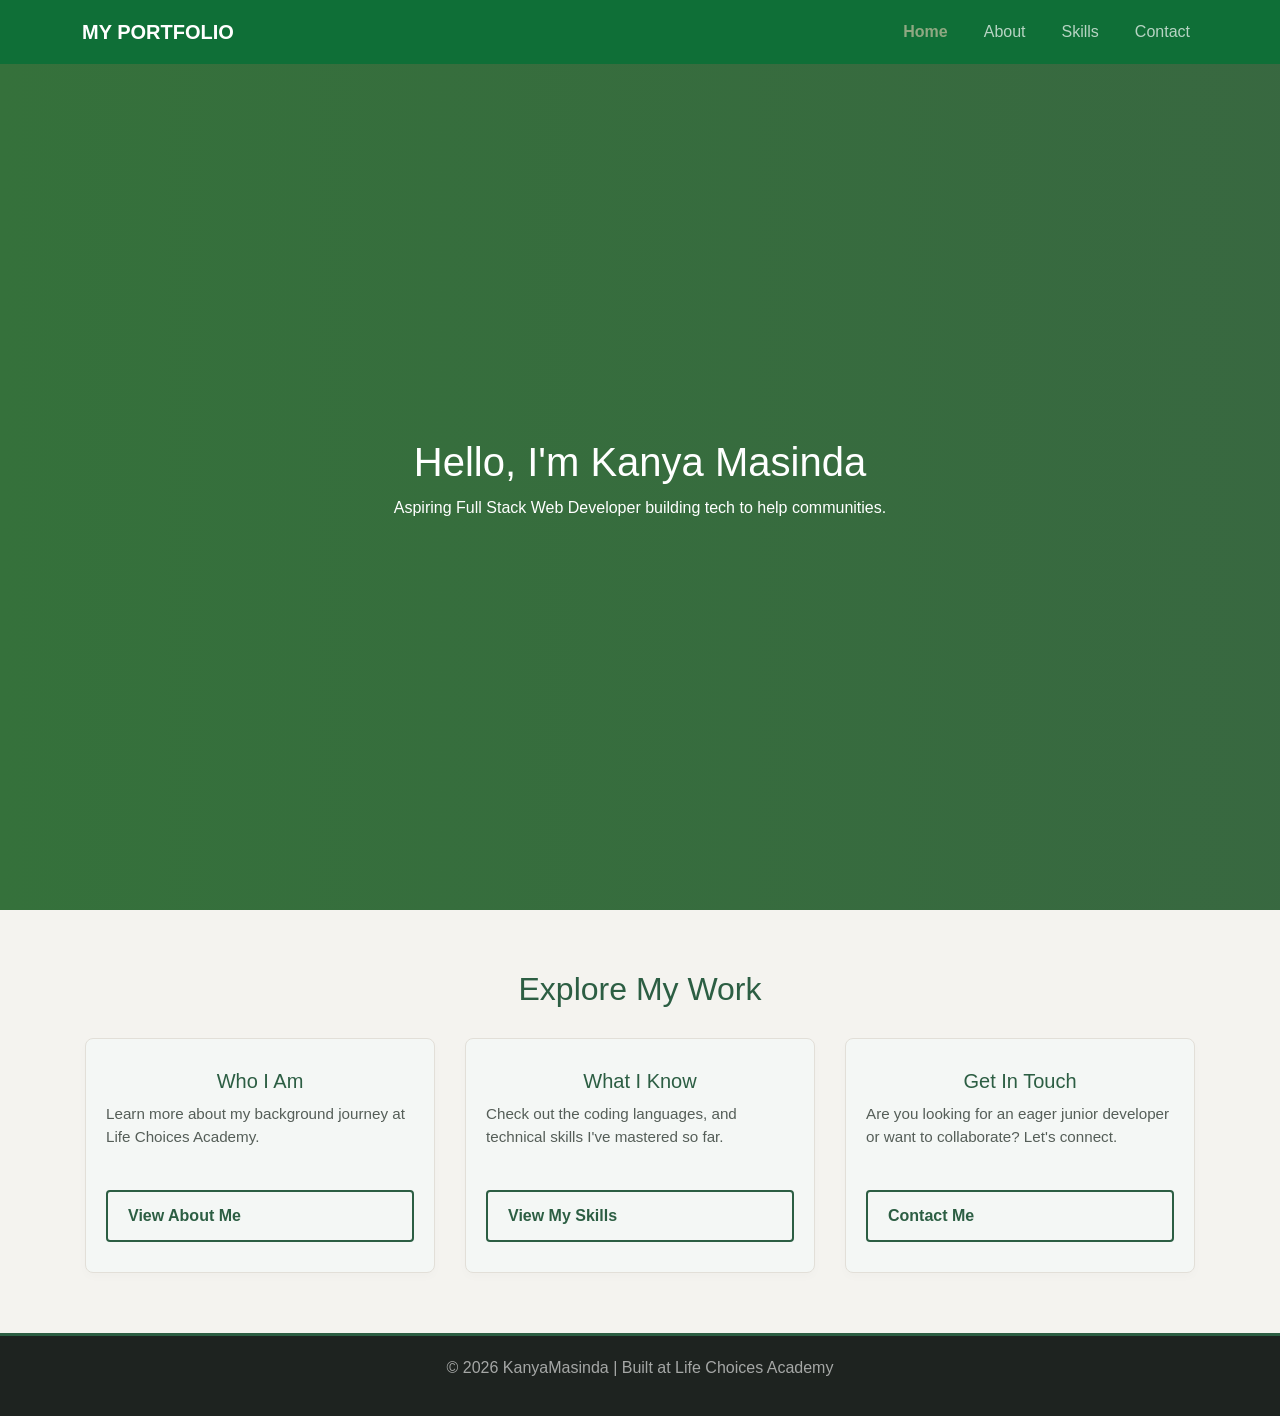
<file: index.html>
<!doctype html>
<html lang="en">
  <head>
    <meta charset="UTF-8" />
    <meta name="viewport" content="width=device-width, initial-scale=1.0" />
    <title>Kanya | Portfolio Home</title>
    <link
      href="https://cdn.jsdelivr.net/npm/bootstrap@5.3.0/dist/css/bootstrap.min.css"
      rel="stylesheet"
    />
    <link rel="stylesheet" href="styles.css" />
  </head>
  <body>
    <nav class="navbar navbar-expand-lg navbar-dark bg-dark-green">
      <div class="container">
        <a class="navbar-brand" href="index.html">MY PORTFOLIO</a>
        <button
          class="navbar-toggler"
          type="button"
          data-bs-toggle="collapse"
          data-bs-target="#navbarNav"
          aria-controls="navbarNav"
          aria-expanded="false"
          aria-label="Toggle navigation"
        >
          <span class="navbar-toggler-icon"></span>
        </button>
        <div class="collapse navbar-collapse" id="navbarNav">
          <ul class="navbar-nav ms-auto">
            <li class="nav-item">
              <a class="nav-link active" href="index.html">Home</a>
            </li>
            <li class="nav-item">
              <a class="nav-link" href="about.html">About</a>
            </li>
            <li class="nav-item">
              <a class="nav-link" href="skills.html">Skills</a>
            </li>
            <li class="nav-item">
              <a class="nav-link" href="contact.html">Contact</a>
            </li>
          </ul>
        </div>
      </div>
    </nav>

    <header class="hero index-hero">
      <div class="container">
        <div class="hero-avatar-wrapper"></div>
        <h1>Hello, I'm Kanya Masinda</h1>
        <p>
          Aspiring Full Stack Web Developer building tech to help communities.
        </p>
      </div>
    </header>

    <main class="container content-padding">
      <h2 class="section-heading text-center-align">Explore My Work</h2>
      <div class="cards-grid">
        <div class="custom-card index-card">
          <h3 class="card-title">Who I Am</h3>
          <p class="card-text">
            Learn more about my background journey at Life Choices Academy.
          </p>
          <a href="about.html" class="card-link-btn">View About Me</a>
        </div>

        <div class="custom-card index-card">
          <h3 class="card-title">What I Know</h3>
          <p class="card-text">
            Check out the coding languages, and technical skills I've mastered
            so far.
          </p>
          <a href="skills.html" class="card-link-btn">View My Skills</a>
        </div>

        <div class="custom-card index-card">
          <h3 class="card-title">Get In Touch</h3>
          <p class="card-text">
            Are you looking for an eager junior developer or want to
            collaborate? Let's connect.
          </p>
          <a href="contact.html" class="card-link-btn">Contact Me</a>
        </div>
      </div>
    </main>

    <footer class="footer">
      <p>&copy; 2026 KanyaMasinda | Built at Life Choices Academy</p>
    </footer>

    <script src="https://cdn.jsdelivr.net/npm/bootstrap@5.3.0/dist/js/bootstrap.bundle.min.js"></script>
  </body>
</html>
</file>
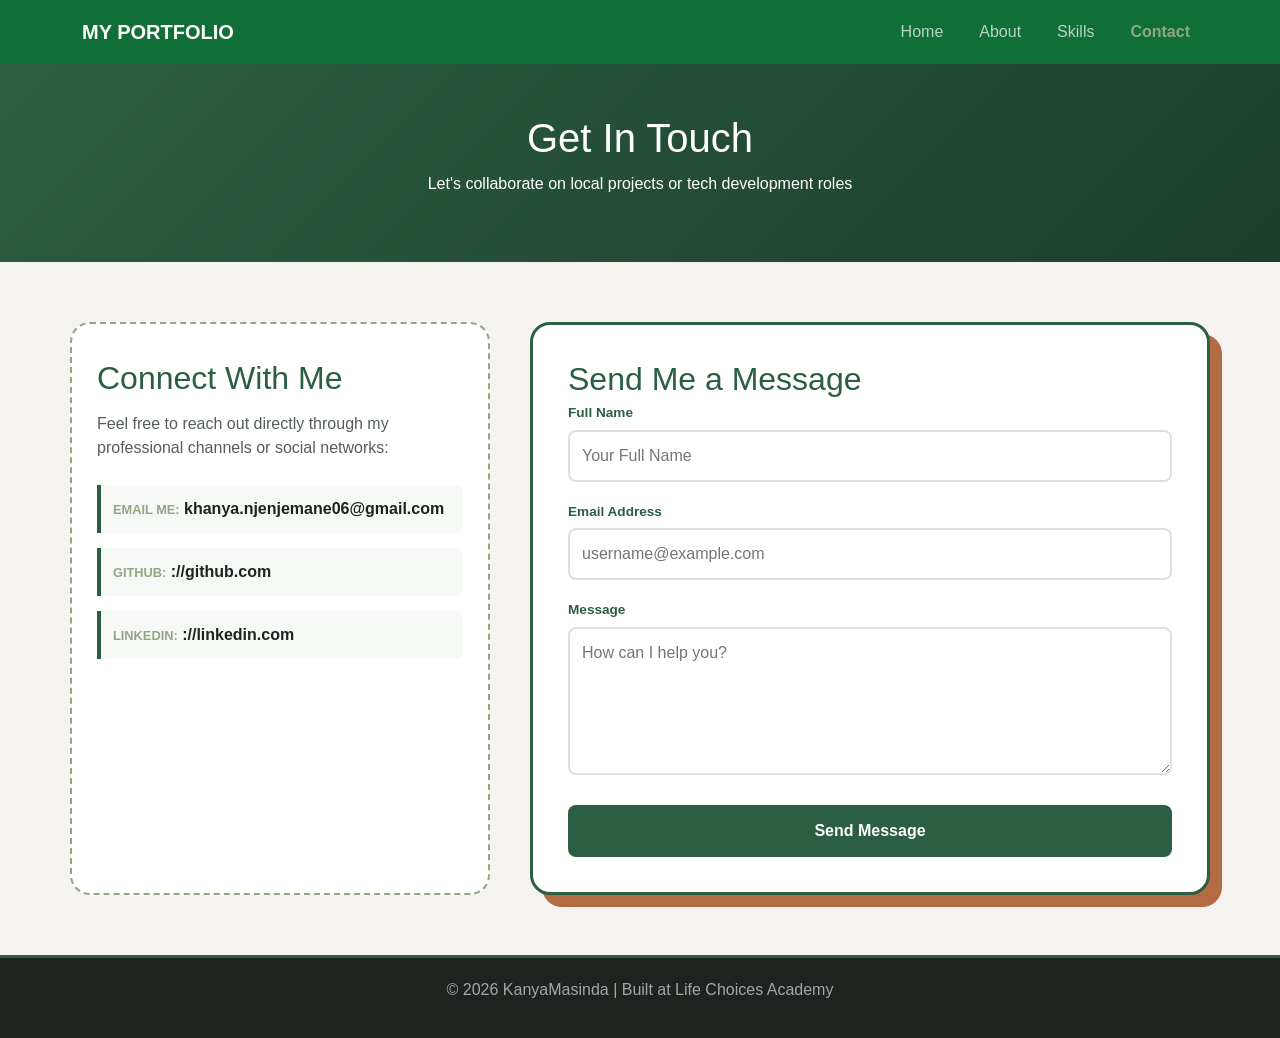
<file: contact.html>
<!doctype html>
<html lang="en">
  <head>
    <meta charset="UTF-8" />
    <meta name="viewport" content="width=device-width, initial-scale=1.0" />
    <title>Kanya | Contact Me</title>
    <link
      href="https://cdn.jsdelivr.net/npm/bootstrap@5.3.0/dist/css/bootstrap.min.css"
      rel="stylesheet"
    />
    <link rel="stylesheet" href="styles.css" />
  </head>
  <body>
    <nav class="navbar navbar-expand-lg navbar-dark bg-dark-green">
      <div class="container">
        <a class="navbar-brand" href="index.html">MY PORTFOLIO</a>
        <button
          class="navbar-toggler"
          type="button"
          data-bs-toggle="collapse"
          data-bs-target="#navbarNav"
          aria-controls="navbarNav"
          aria-expanded="false"
          aria-label="Toggle navigation"
        >
          <span class="navbar-toggler-icon"></span>
        </button>
        <div class="collapse navbar-collapse" id="navbarNav">
          <ul class="navbar-nav ms-auto">
            <li class="nav-item">
              <a class="nav-link" href="index.html">Home</a>
            </li>
            <li class="nav-item">
              <a class="nav-link" href="about.html">About</a>
            </li>
            <li class="nav-item">
              <a class="nav-link" href="skills.html">Skills</a>
            </li>
            <li class="nav-item">
              <a class="nav-link active" href="contact.html">Contact</a>
            </li>
          </ul>
        </div>
      </div>
    </nav>

    <header class="hero">
      <div class="container">
        <h1>Get In Touch</h1>
        <p>Let's collaborate on local projects or tech development roles</p>
      </div>
    </header>

    <main class="container content-padding split-contact-container">
      <div class="info-sidebar">
        <h2>Connect With Me</h2>
        <p class="sidebar-intro">
          Feel free to reach out directly through my professional channels or
          social networks:
        </p>

        <div class="info-links-list">
          <div class="info-item">
            <span class="info-label">Email Me:</span>
            <a href="mailto:khanya.njenjemane06@gmail.com" class="info-link"
              >khanya.njenjemane06@gmail.com</a
            >
          </div>

          <div class="info-item">
            <span class="info-label">GitHub:</span>
            <a
              href="https://github.com/Kanya233"
              target="_blank"
              rel="noopener"
              class="info-link"
              >://github.com</a
            >
          </div>

          <div class="info-item">
            <span class="info-label">LinkedIn:</span>
            <a
              href="https://www.linkedin.com/in/kanya-masinda-436799413/"
              target="_blank"
              rel="noopener"
              class="info-link"
              >://linkedin.com</a
            >
          </div>
        </div>
      </div>

      <div class="form-container">
        <h2>Send Me a Message</h2>

        <form
          action="https://formspree.io/f/xgobkygd"
          method="POST"
          class="contact-form"
        >
          <div class="form-group">
            <label for="name">Full Name</label>
            <input
              type="text"
              id="name"
              name="name"
              placeholder="Your Full Name"
              required
            />
          </div>

          <div class="form-group">
            <label for="email">Email Address</label>
            <input
              type="email"
              id="email"
              name="email"
              placeholder="username@example.com"
              required
            />
          </div>

          <div class="form-group">
            <label for="message">Message</label>
            <textarea
              id="message"
              name="message"
              rows="5"
              placeholder="How can I help you?"
              required
            ></textarea>
          </div>

          <button type="submit" class="submit-btn">Send Message</button>
        </form>
      </div>
    </main>

    <footer class="footer">
      <p>&copy; 2026 KanyaMasinda | Built at Life Choices Academy</p>
    </footer>

    <script src="https://cdn.jsdelivr.net/npm/bootstrap@5.3.0/dist/js/bootstrap.bundle.min.js"></script>
  </body>
</html>
</file>
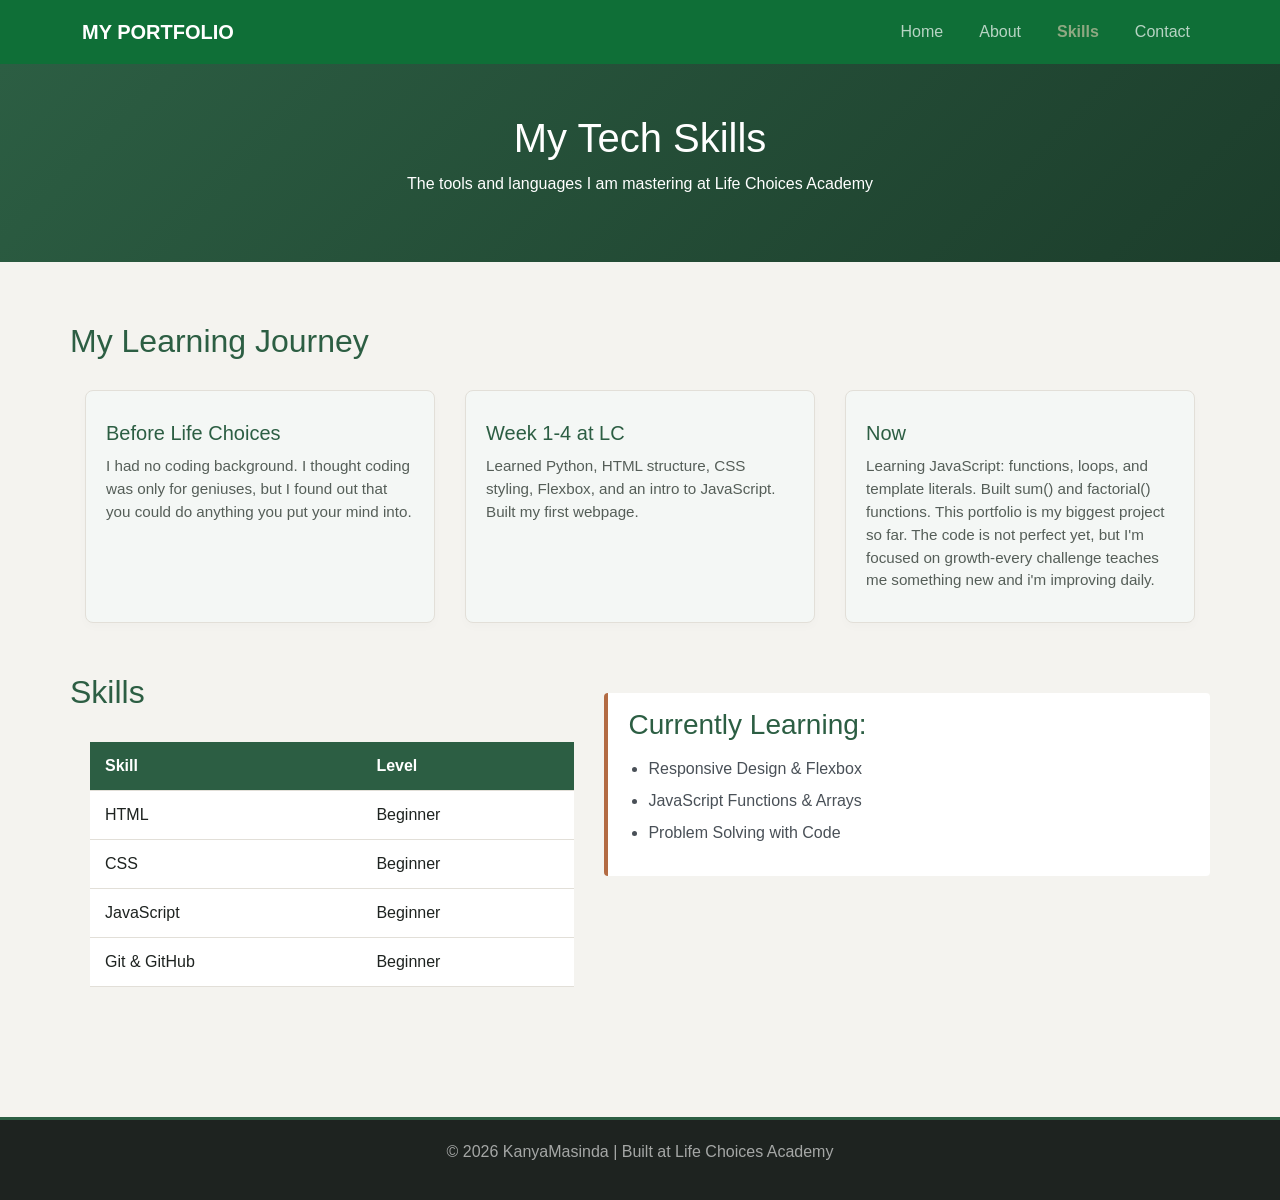
<file: skills.html>
<!doctype html>
<html lang="en">
  <head>
    <meta charset="UTF-8" />
    <meta name="viewport" content="width=device-width, initial-scale=1.0" />
    <title>Kanya | Skills</title>
    <link
      href="https://cdn.jsdelivr.net/npm/bootstrap@5.3.0/dist/css/bootstrap.min.css"
      rel="stylesheet"
    />
    <link rel="stylesheet" href="styles.css" />
  </head>
  <body>
    <nav class="navbar navbar-expand-lg navbar-dark bg-dark-green">
      <div class="container">
        <a class="navbar-brand" href="index.html">MY PORTFOLIO</a>
        <button
          class="navbar-toggler"
          type="button"
          data-bs-toggle="collapse"
          data-bs-target="#navbarNav"
          aria-controls="navbarNav"
          aria-expanded="false"
          aria-label="Toggle navigation"
        >
          <span class="navbar-toggler-icon"></span>
        </button>
        <div class="collapse navbar-collapse" id="navbarNav">
          <ul class="navbar-nav ms-auto">
            <li class="nav-item">
              <a class="nav-link" href="index.html">Home</a>
            </li>
            <li class="nav-item">
              <a class="nav-link" href="about.html">About</a>
            </li>
            <li class="nav-item">
              <a class="nav-link active" href="skills.html">Skills</a>
            </li>
            <li class="nav-item">
              <a class="nav-link" href="contact.html">Contact</a>
            </li>
          </ul>
        </div>
      </div>
    </nav>

    <header class="hero">
      <div class="container">
        <h1>My Tech Skills</h1>
        <p>The tools and languages I am mastering at Life Choices Academy</p>
      </div>
    </header>

    <main class="container content-padding">
      <section class="section-block">
        <h2 class="section-heading">My Learning Journey</h2>
        <div class="cards-grid">
          <div class="custom-card">
            <h3 class="card-title">Before Life Choices</h3>
            <p class="card-text">
              I had no coding background. I thought coding was only for
              geniuses, but I found out that you could do anything you put your
              mind into.
            </p>
          </div>

          <div class="custom-card">
            <h3 class="card-title">Week 1-4 at LC</h3>
            <p class="card-text">
              Learned Python, HTML structure, CSS styling, Flexbox, and an intro
              to JavaScript. Built my first webpage.
            </p>
          </div>

          <div class="custom-card">
            <h3 class="card-title">Now</h3>
            <p class="card-text">
              Learning JavaScript: functions, loops, and template literals.
              Built sum() and factorial() functions. This portfolio is my
              biggest project so far. The code is not perfect yet, but I'm
              focused on growth-every challenge teaches me something new and i'm
              improving daily.
            </p>
          </div>
        </div>
      </section>

      <section class="section-block skills-split">
        <div class="table-container">
          <h2 class="section-heading">Skills</h2>
          <table class="custom-table">
            <thead>
              <tr>
                <th>Skill</th>
                <th>Level</th>
              </tr>
            </thead>
            <tbody>
              <tr>
                <td>HTML</td>
                <td>Beginner</td>
              </tr>
              <tr>
                <td>CSS</td>
                <td>Beginner</td>
              </tr>
              <tr>
                <td>JavaScript</td>
                <td>Beginner</td>
              </tr>
              <tr>
                <td>Git & GitHub</td>
                <td>Beginner</td>
              </tr>
            </tbody>
          </table>
        </div>

        <div class="profile-text-block">
          <div class="goal-card learning-box">
            <h3>Currently Learning:</h3>
            <ul>
              <li>Responsive Design & Flexbox</li>
              <li>JavaScript Functions & Arrays</li>
              <li>Problem Solving with Code</li>
            </ul>
          </div>
        </div>
      </section>
    </main>

    <footer class="footer">
      <p>&copy; 2026 KanyaMasinda | Built at Life Choices Academy</p>
    </footer>

    <script src="https://cdn.jsdelivr.net/npm/bootstrap@5.3.0/dist/js/bootstrap.bundle.min.js"></script>
  </body>
</html>
</file>
<file: styles.css>
/* 1. Earthy Theme Colors & Core Layout Rules*/
* {
  margin: 0;
  padding: 0;
  box-sizing: border-box;
}

body {
  font-family: "Arial", sans-serif;
  background-color: #f4f3ef;
  color: #1e2320;
  display: flex;
  flex-direction: column;
  min-height: 100vh;
}

.container {
  width: 90%;
  max-width: 1140px;
  margin: 0 auto;
}

.content-padding {
  padding: 60px 0;
}

.section-block {
  margin-bottom: 50px;
}

.text-center-align {
  text-align: center;
}

.section-heading {
  font-size: 2rem;
  margin-bottom: 30px;
  color: #2c5e43;
}
/*2. Shared Website Components (Navbar, General Hero, Footer)*/
.bg-dark-green {
  background-color: #0f6f37 !important;
}

.navbar {
  padding: 0.75rem 0;
  position: sticky;
  top: 0;
  z-index: 100;
}

.navbar-brand {
  color: #ffffff !important;
  font-weight: bold;
  font-size: 1.25rem;
}

.navbar-nav .nav-link {
  color: rgba(255, 255, 255, 0.7) !important;
  text-decoration: none;
  margin-left: 20px;
  transition: color 0.3s ease;
}

.navbar-nav .nav-link:hover,
.navbar-nav .nav-link.active {
  color: #8fa882 !important;
  font-weight: bold;
}

.navbar-toggler {
  border-color: rgba(255, 255, 255, 0.7);
}

.navbar-toggler:focus {
  box-shadow: 0 0 0 0.25rem rgba(255, 255, 255, 0.25);
}

.navbar-dark .navbar-toggler-icon {
  background-image: url("data:image/svg+xml,%3csvg xmlns='http://www.w3.org/2000/svg' viewBox='0 0 30 30'%3e%3cpath stroke='rgba%28255, 255, 255, 0.7%29' stroke-linecap='round' stroke-miterlimit='10' stroke-width='2' d='M4 7h22M4 15h22M4 23h22'/%3e%3c/svg%3e");
}

.hero {
  background: linear-gradient(135deg, #2c5e43 0%, #1c3d2b 100%);
  color: #ffffff;
  text-align: center;
  padding: 50px 0;
}

.hero h1 {
  font-size: 2.5rem;
  margin-bottom: 10px;
}

.footer {
  background-color: #1e2320;
  color: rgba(255, 255, 255, 0.6);
  text-align: center;
  padding: 20px 0;
  margin-top: auto;
  border-top: 3px solid #2c5e43;
}

/*3. Cards & Grids Layout (Shared Across Pages */
.cards-grid {
  display: flex;
  flex-wrap: wrap;
  gap: 30px;
  justify-content: center;
}

.cards-grid {
  display: flex;
  flex-wrap: wrap;
  gap: 30px;
  justify-content: center;
}

.custom-card {
  background-color: #f4f7f5;
  border: 1px solid #e2dfd8;
  border-radius: 8px;
  padding: 30px 20px;
  flex: 1;
  min-width: 280px;
  max-width: 350px;
  box-shadow: 0 4px 10px rgba(0, 0, 0, 0.02);
  transition: transform 0.3s ease;
}
.custom-card:hover {
  transform: translateY(-8px);
}

.card-title {
  font-size: 1.25rem;
  color: #2c5e43;
  margin-bottom: 10px;
}

.card-text {
  color: #555e58;
  font-size: 0.95rem;
}

.goal-card {
  border-left: 4px solid #b36b43;
  background-color: #ffffff;
  padding: 15px 20px;
  border-radius: 4px;
  margin-top: 20px;
}

.goal-card p {
  color: #2c5e43;
  font-weight: bold;
}

/*4. Index Page Layout (Full-Screen & Color-Changing Background) */
.index-hero {
  min-height: calc(100vh - 54px);
  display: flex;
  flex-direction: column;
  justify-content: center;
  align-items: center;
  color: #ffffff;
  padding: 40px 0;
  background: linear-gradient(270deg, #2c5e43, #1c3d2b, #3d5a49, #35713b);
  background-size: 800% 800%;
  animation: colorShiftAnimation 12s ease infinite;
}

@keyframes colorShiftAnimation {
  0% {
    background-position: 0% 50%;
  }
  50% {
    background-position: 100% 50%;
  }
  100% {
    background-position: 0% 50%;
  }
}

.hero-avatar {
  width: 140px;
  height: 140px;
  border-radius: 50%;
  object-fit: cover;
  border: 4px solid rgba(255, 255, 255, 0.3);
  margin-bottom: 20px;
}

.index-card {
  display: flex;
  flex-direction: column;
  justify-content: space-between;
  align-items: center;
}

.card-link-btn {
  display: inline-block;
  margin-top: 25px;
  padding: 12px 20px;
  color: #2c5e43;
  border: 2px solid #2c5e43;
  border-radius: 4px;
  text-decoration: none;
  font-weight: bold;
  width: 100%;
  transition:
    background-color 0.2s,
    color 0.2s;
}

.card-link-btn:hover {
  background-color: #2c5e43;
  color: #ffffff;
}

/*5. About Me Page Column Components */

.custom-card-about {
  background-color: #1c3d2b;
  border: 1px solid #e2dfd8;
  border-radius: 8px;
  padding: 30px 20px;
  flex: 1;
  min-width: 280px;
  max-width: 350px;
  box-shadow: 0 4px 10px rgba(0, 0, 0, 0.02);
  transition: transform 0.3s ease;
}

.card-title-about {
  font-size: 1.25rem;
  color: white;
  margin-bottom: 10px;
}

.card-text-about {
  color: white;
  font-size: 0.95rem;
}

.profile-section {
  display: flex;
  flex-wrap: wrap;
  gap: 200px;
  padding: 40px 0;
  align-items: center;
}

.profile-img-block {
  flex: 1;
  min-width: 280px;
  text-align: center;
}

.profile-pic {
  width: 250px;
  height: 250px;
  border-radius: 50%;
  object-fit: cover;
  border: 5px solid #ffffff;
  box-shadow: 0 10px 25px rgba(0, 0, 0, 0.05);
  margin-bottom: 15px;
}

.profile-img-block h3 {
  font-size: 1.75rem;
  color: #2c5e43;
}

.profile-text-block {
  flex: 1.5;
  min-width: 300px;
}

.profile-text-block h2 {
  font-size: 2rem;
  color: #2c5e43;
  margin-bottom: 15px;
}

.lead-text {
  font-size: 1.2rem;
  font-weight: bold;
  color: #e8f2ec;
  margin-bottom: 15px;
}

.profile-text-block p {
  margin-bottom: 15px;
  color: #555e58;
}

.highlights-section {
  background-color: rgb(241, 241, 241);
  padding: 60px 0;
  border-top: 1px solid white;
  border-bottom: 1px solid white;
}

/*6. Skills Breakdown Page Utilities */
.skills-split {
  display: flex;
  flex-wrap: wrap;
  gap: 50px;
}

.table-container {
  flex: 1.2;
  min-width: 280px;
}

.custom-table {
  width: 100%;
  border-collapse: collapse;
  margin-top: 20px;
  background-color: #ffffff;
  margin: 20px;
}

.custom-table th,
.custom-table td {
  padding: 12px 15px;
  text-align: left;
  border-bottom: 1px solid #e2dfd8;
}

.custom-table th {
  background-color: #2c5e43;
  color: #ffffff;
}

.learning-box h3 {
  color: #2c5e43;
  margin-bottom: 15px;
}

.learning-box ul {
  padding-left: 20px;
}

.learning-box li {
  margin-bottom: 8px;
  color: #495057;
}

/*7. Contact Page Layout & Forms (Earthy Clay Theme) */
.split-contact-container {
  display: flex;
  flex-wrap: wrap;
  gap: 40px;
}

.info-sidebar {
  flex: 1;
  min-width: 280px;
  max-width: 420px;
  background-color: #ffffff;
  border-radius: 20px;
  border: 2px dashed #8fa882;
  padding: 35px 25px;
}

.info-sidebar h2 {
  color: #2c5e43;
  margin-bottom: 15px;
}

.sidebar-intro {
  color: #555e58;
  margin-bottom: 25px;
}

.info-links-list {
  display: flex;
  flex-direction: column;
  gap: 15px;
}

.info-item {
  background-color: #f7f9f6;
  border-left: 4px solid #2c5e43;
  padding: 12px;
  border-radius: 0 8px 8px 0;
}

.info-label {
  font-weight: bold;
  font-size: 0.8rem;
  color: #8fa882;
  text-transform: uppercase;
}

.info-link {
  color: #1e2320;
  text-decoration: none;
  font-weight: bold;
  word-break: break-all;
}

.form-container {
  background-color: #ffffff;
  border-radius: 20px;
  border: 3px solid #2c5e43;
  padding: 35px;
  flex: 1.5;
  min-width: 300px;
  box-shadow: 12px 12px 0px #b36b43;
}

.form-container h2 {
  color: #2c5e43;
  margin-bottom: 5px;
}

.form-subtitle {
  color: #616b64;
  margin-bottom: 25px;
  font-size: 0.95rem;
}

.contact-form {
  display: flex;
  flex-direction: column;
  gap: 20px;
}

.form-group {
  display: flex;
  flex-direction: column;
  gap: 6px;
}

.form-group label {
  font-weight: bold;
  font-size: 0.85rem;
  color: #2c5e43;
}

.form-group input,
.form-group textarea {
  width: 100%;
  padding: 12px;
  border: 2px solid #e2dfd8;
  border-radius: 8px;
  font-size: 1rem;
}

.form-group input:focus,
.form-group textarea:focus {
  outline: none;
  border-color: #2c5e43;
}

.submit-btn {
  background-color: #2c5e43;
  color: #ffffff;
  border: none;
  padding: 14px;
  font-size: 1rem;
  font-weight: bold;
  border-radius: 8px;
  cursor: pointer;
  margin-top: 10px;
  transition: opacity 0.2s;
}

.submit-btn:hover {
  opacity: 0.9;
}

/* 8. Responsive Layout Mobile Breakpoints*/
@media (max-width: 768px) {
  .navbar .container {
    flex-direction: column;
    gap: 15px;
  }

  .profile-section,
  .skills-split,
  .split-contact-container {
    flex-direction: column;
  }
}
</file>
